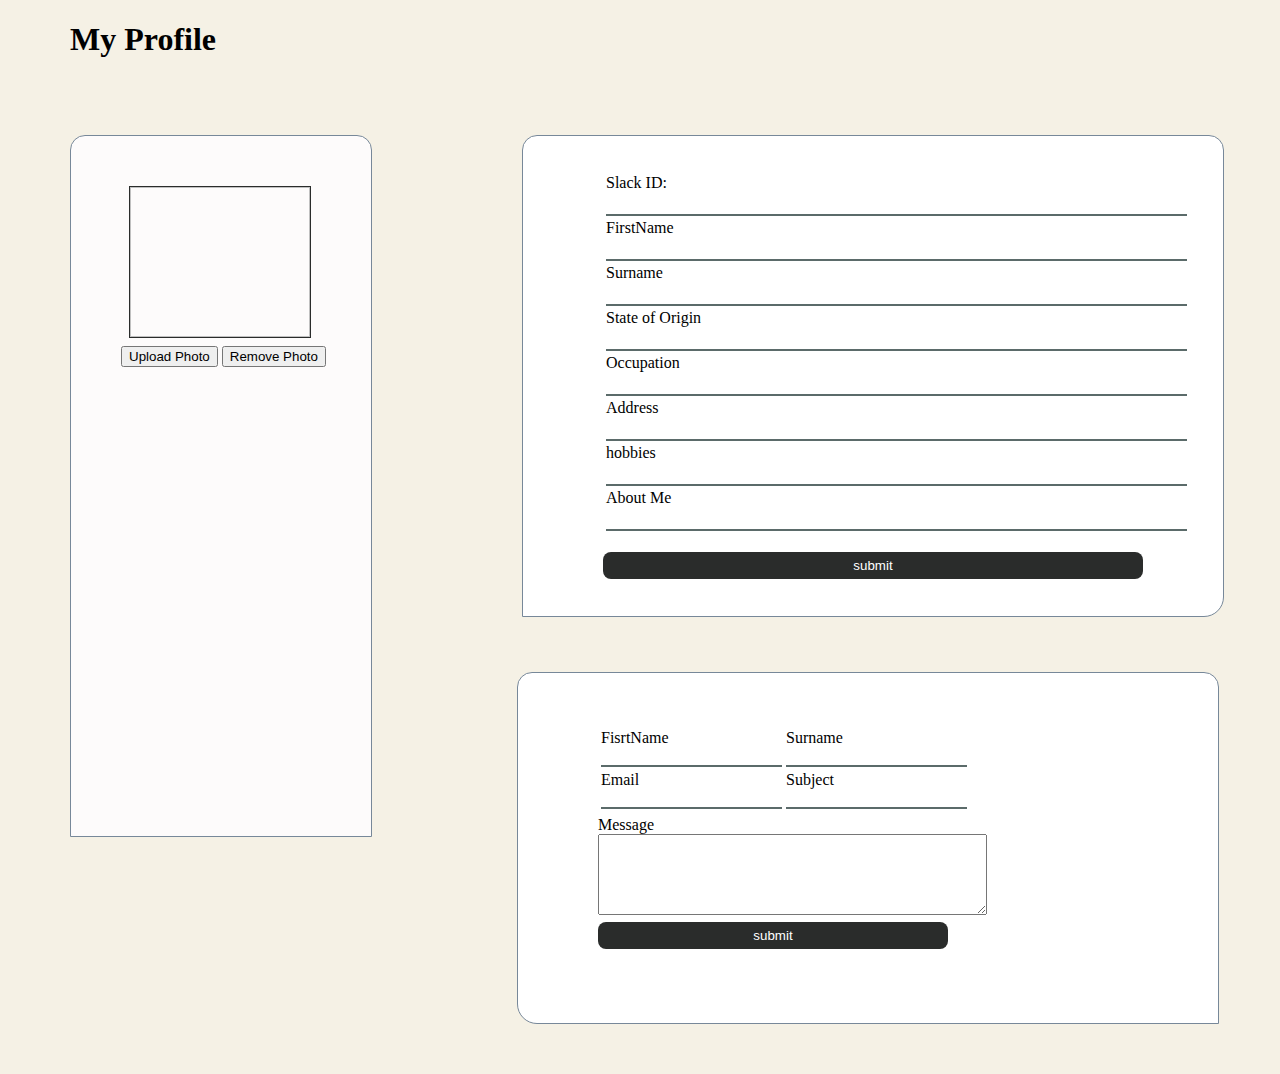
<file: images/index.html>
<!DOCTYPE html>
<html lang="en">
<head>
    <meta charset="UTF-8">
    <meta name="viewport" content="width=device-width, initial-scale=1.0">
    <title>Document</title>
    <link rel="stylesheet" type="text/css" href = "main.css"/>
</head>
<body>

    <h1 style="margin-left:70px;"> My Profile</h1>
    <div id="profilepic">
<img aria-placeholder="profile" class="holder"/>
<input type="button" name="button" value="Upload Photo" class="holderButton"/>  
<input type="button" name="button" value="Remove Photo"/> 
</div>

    <div id="main">
        <form id="form">

            <p>
                <label>Slack ID:</label><br>
                <input type="text" name="slack" size="70" class="box" />
            </p>
             <p>      
            <label>FirstName</label><br>
            <input type="text"  name="firstName" size="70" class="box"/>
             </p>
<p>
                  
                <label>Surname</label><br>
                <input type="text"  name="surName"  size="70" class="box"/>
            </p>

<p>
    <label>State of Origin</label><br>
    <input type="text" name="origin" size="70" class="box" />
</p>
<p>
    <label>Occupation</label><br>
    <input type="text" name="origin"  size="70" class="box"/>


</p>

<p>      
    <label>Address</label><br>
    <input type="text"  name="address" size="70" class="box"/>
</p>
<p> 
    
    <label>hobbies</label><br>
    <input type="text"  name="hobbies" size="70" class="box"/> 
</p>
<p>
    <label>About Me</label><br>
    <input type="text"  name="abouts" size="70" class="box"/>
</p><br>
<input type="button" name="submit" value="submit" class="button" width="50"/>


        </form>
     
    </div>
    

    <div id="contact">
        
    <form id="formcontact">
        <table>
        <tr>
            <td>
<label> FisrtName</label><br>
<input type="text" name="firstName"/>
</td>
<td>
<label> Surname</label><br>
<input type="text" name="firstName"/>
</td>
</tr>
<td>
<label>Email</label><br>
<input type="email" name="email" />
</td>
<td>
<label>Subject</label><br>
<input type="text" name="Subject" />
</td><br>
<td>
</tr>   
<tr>
   <td> 


</td>
</tr>
</table>
<label>Message</label><br>
<textarea class="summary" rows="5" cols="46"></textarea></p>
<input type="button" name="submit" value="submit" class="button-two" />
    </form>

</div>
</body>
</html>
</file>
<file: images/main.css>
body{
    margin:0px;
    padding: 0px;
    background-color: #f5f1e5;
}
p{
    margin: 3px;
}

#profilepic {
    height: 700px;
    width:300px;
    background-color: rgb(253, 251, 251);
    border: 1px solid lightslategray;
    border-top-left-radius: 15px;
    border-top-right-radius: 15px;
    border-bottom-left-radius:0px;
    border-bottom-right-radius: 15x;
    margin-top: 55px;
    margin-left: 70px;
    float: left;
}

.holderButton{
    margin-left: 50px;
    margin-top: 4px;
}
.holder {
    border: 1px solid #2A2C2B;
    width: 180px;
    height: 150px;
    margin-left:58px;
    margin-top: 50px;
    
}

#main {

    width: 700px;
    height: 480px;
    border: 1px solid lightslategray;
    border-top-left-radius: 15px;
    border-top-right-radius: 15px;
    border-bottom-left-radius:0px;
    border-bottom-right-radius: 20px;
    margin: 55px 30px;
    margin-left: 150px;
    float: left;
    background-color: white;
}
.button{
    background-color: #2A2C2B;
    color: white;
    width: 540px;
    height: 27px;
    border-radius: 8px;
    border-style: none;
    
}
.button-two{
    background-color: #2A2C2B;
    color: white;
    width:350px;
    height: 27px;
    border-radius: 8px;
    border-style: none;
      
}
input[type=text] {
    
    border: none;
    border-bottom: 2px solid#5b6b6a;
}

input[type=email] {
    border: none;
    border-bottom: 2px solid#5b6b6a;
}

input[type=text]:focus {
 border-color:#5b6b6a;  

}

.box {
    height: 20px;
}

#form {
   
    padding-left: 80px;
    padding-top: 35px;
    

}



#contact {

    width: 700px;
    height: 350px;
    border: 1px solid lightslategray;
    border-top-left-radius: 15px;
    border-top-right-radius: 15px;
    border-bottom-left-radius:20px;
    border-bottom-right-radius: 0px;
    margin-left: 145px;
    margin-bottom:50px;
    float: left;
    background-color: white;
}

#formcontact {
    padding-left: 80px;
    padding-top: 35px


}
</file>
